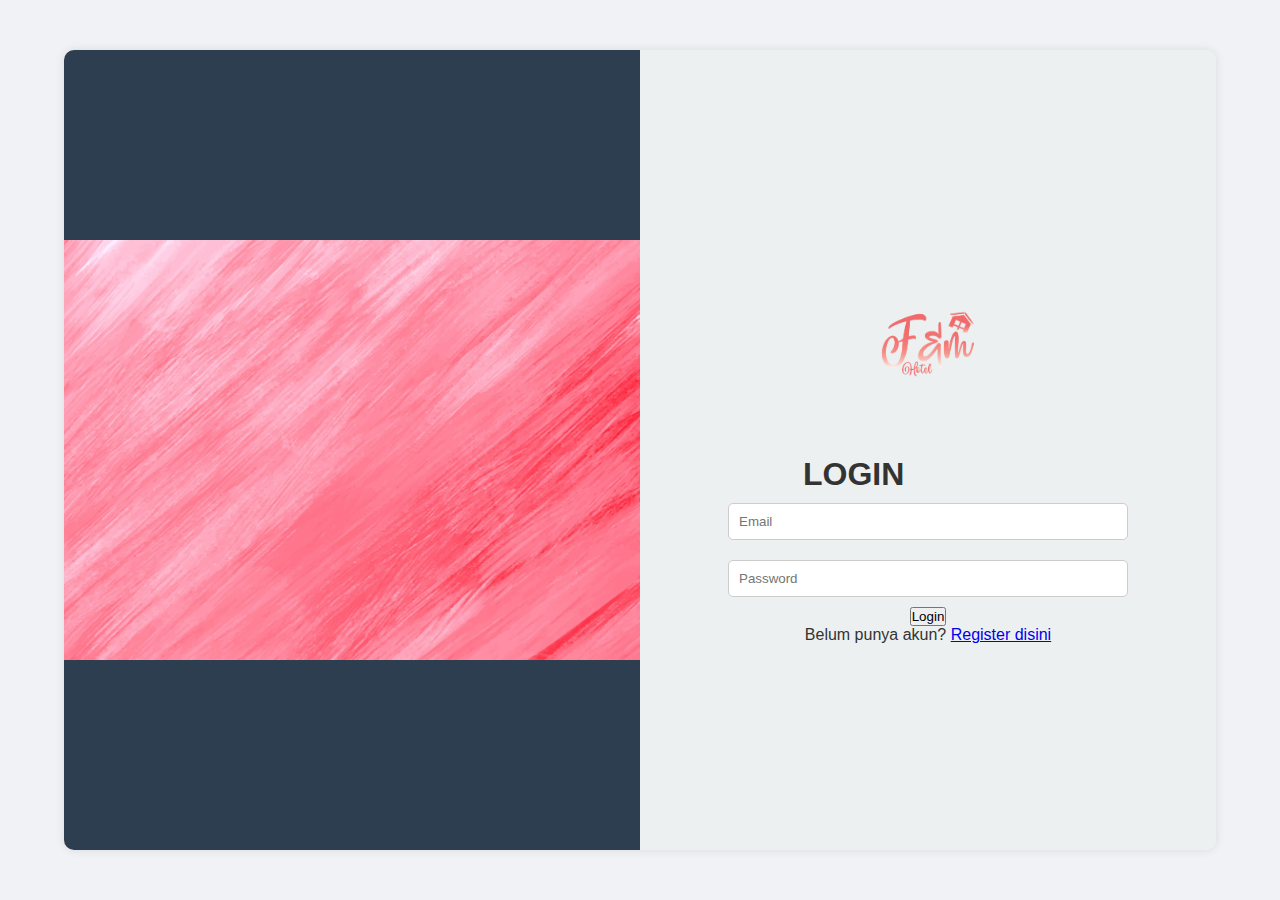
<file: index.html>
<!DOCTYPE html>
<html lang="en">
<head>
    <meta charset="UTF-8">
    <meta name="viewport" content="width=device-width, initial-scale=1.0">
    <title>Login Page</title>
    <style>
        * {
            margin: 0;
            padding: 0;
            box-sizing: border-box;
        }

        body, html {
            height: 100%;
            font-family: Arial, sans-serif;
        }

        .container {
            width: 100%;
            height: 100%;
            display: flex;
            justify-content: center;
            align-items: center;
            background-color: #f0f2f5;
        }

        .login-box {
            width: 90%;
            max-width: 1200px;
            height: 90%;
            max-height: 800px;
            display: flex;
            box-shadow: 0 0 10px rgba(0, 0, 0, 0.1);
            border-radius: 10px;
            overflow: hidden;
        }

        .left {
            background: #2c3e50;
            color: #fff;
            width: 50%;
            display: flex;
            justify-content: center;
            align-items: center;
            flex-direction: column;
        }

        .right {
            background: #ecf0f1;
            color: #333;
            width: 50%;
            display: flex;
            justify-content: center;
            align-items: center;
            flex-direction: column;
            padding: 20px;
        }

        .logo img {
            margin-bottom: 20px;
            max-width: 100%;
            height: auto;
        }

        form {
            display: flex;
            flex-direction: column;
            width: 80%;
            max-width: 400px;
            align-items: center;
        }

        form input {
            width: 100%;
            padding: 10px;
            margin: 10px 0;
            border: 1px solid #ccc;
            border-radius: 5px;
        }

        .forgot-password {
            align-self: flex-end;
            margin-right: 10%;
            margin-bottom: 20px;
            color: #3498db;
            text-decoration: none;
        }

        .login-button {
            width: 100%;
            padding: 10px;
            border: none;
            background: #2c3e50;
            color: #fff;
            border-radius: 5px;
            cursor: pointer;
        }

        .or-login {
            margin: 20px 0;
        }

        .social-login {
            display: flex;
            justify-content: space-around;
            width: 80%;
        }

        .social-login button {
            width: 45%;
            padding: 10px;
            border: none;
            border-radius: 5px;
            cursor: pointer;
        }

        .social-login .google {
            background: #dd4b39;
            color: #fff;
        }

        .social-login .facebook {
            background: #3b5998;
            color: #fff;
        }
    </style>
</head>
<body>
    <div class="container">
        <div class="login-box">
            <div class="left">
                <img src="image/bg.jpg" alt="Background" style="width: 600px; height: auto;">
            </div>
            <div class="right">
                <div class="logo">
                    <img src="image/logo1.png" alt="Logo" style="width: 250px; height: auto;">
                    <h1>LOGIN</h1>
                </div>
                <form id="loginForm" action="login.php" method="POST">
                    <input type="email" id="email" name="email" placeholder="Email" required>
                    <input type="password" id="password" name="password" placeholder="Password" required>
                    <button type="submit" name="login" class="btn-input">Login</button>
                </form>
                
                <p>Belum punya akun?
                    <a href="register.html">Register disini</a>
                </p>
                
            </div>
        </div>
    </div>
</body>
</html>
</file>
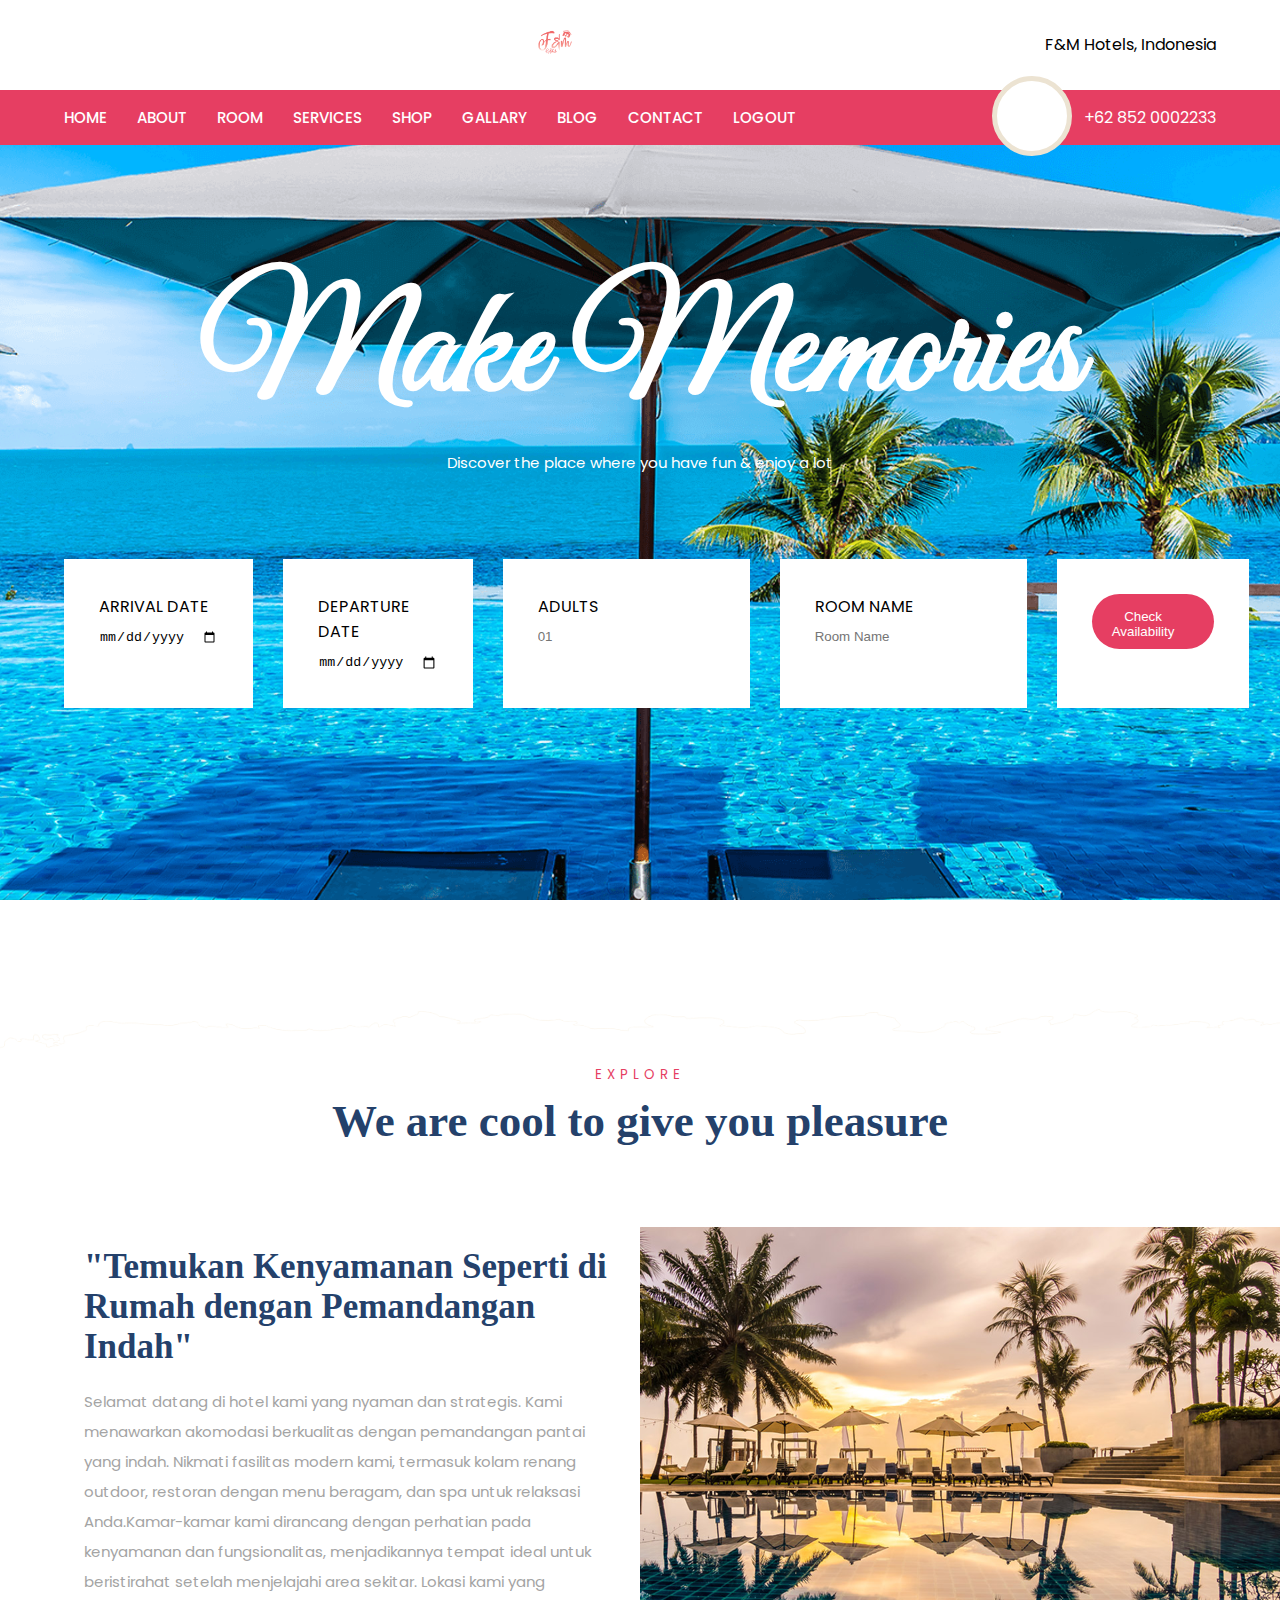
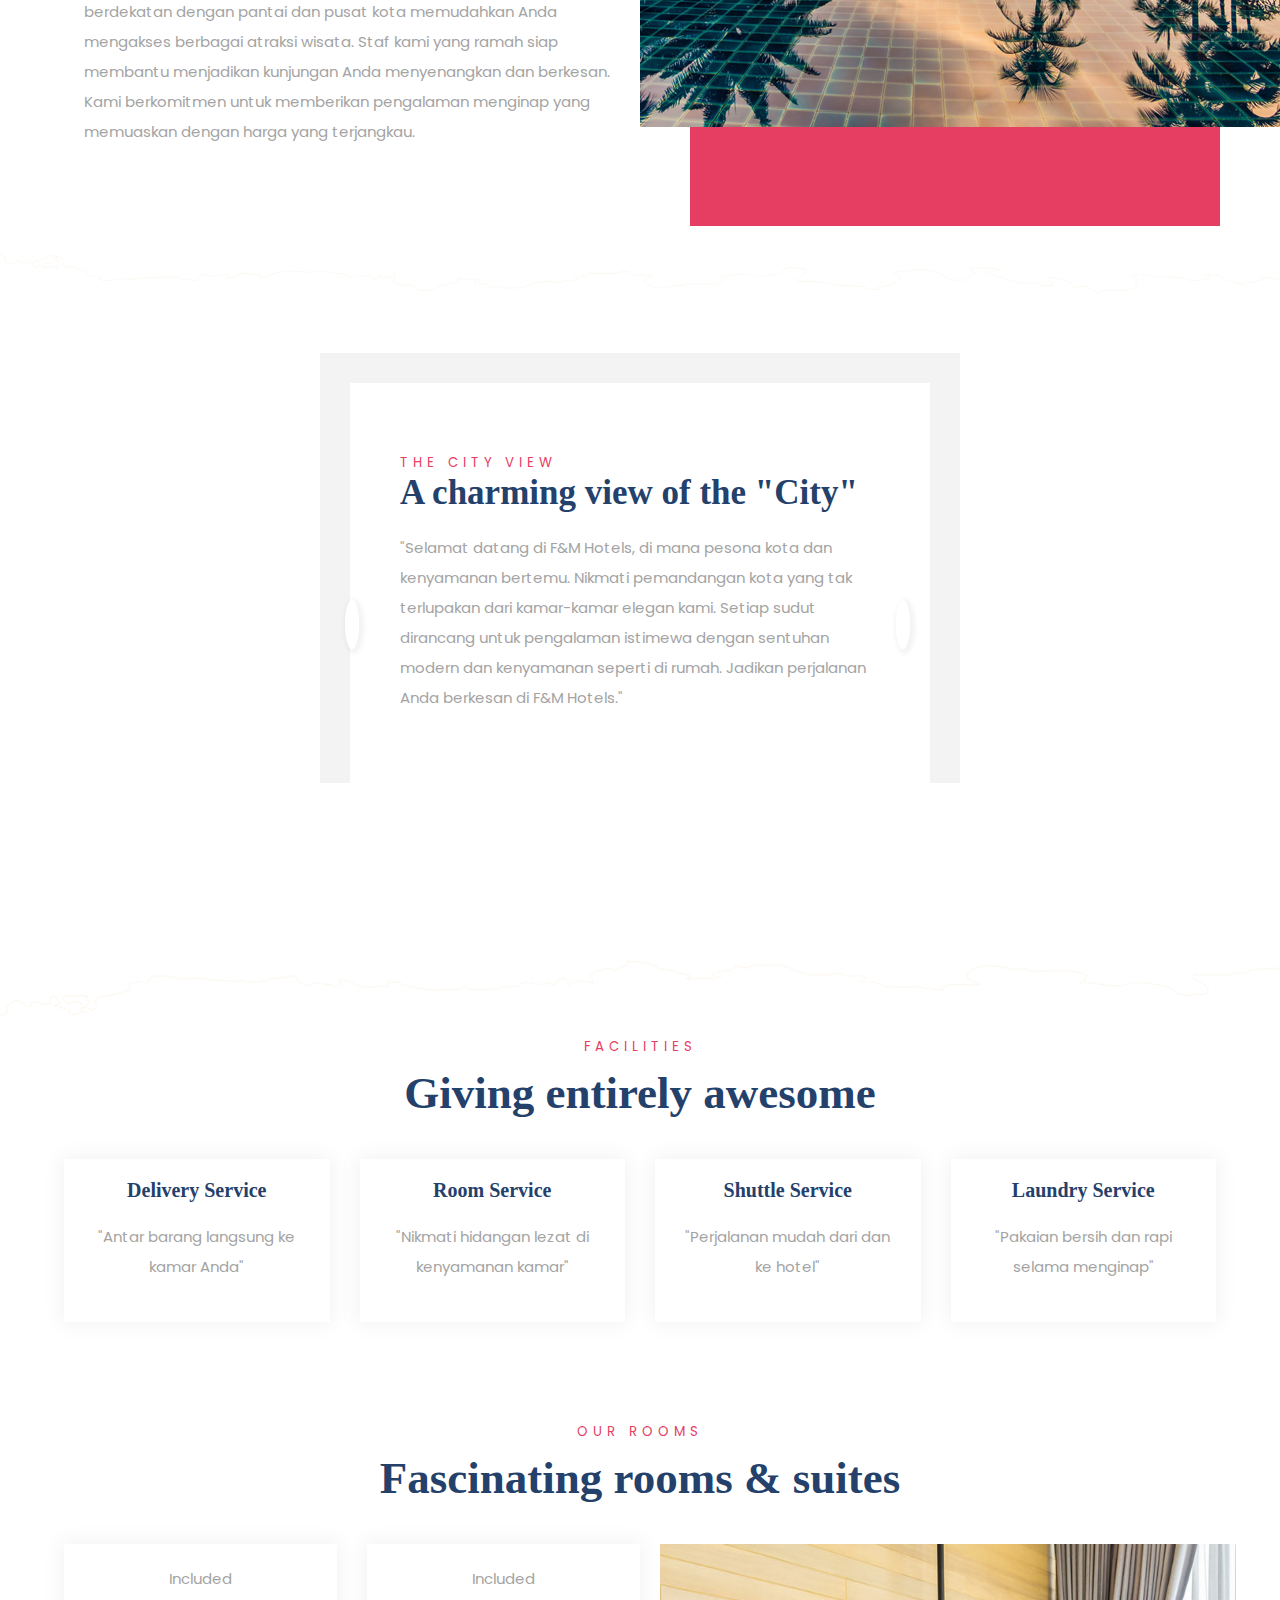
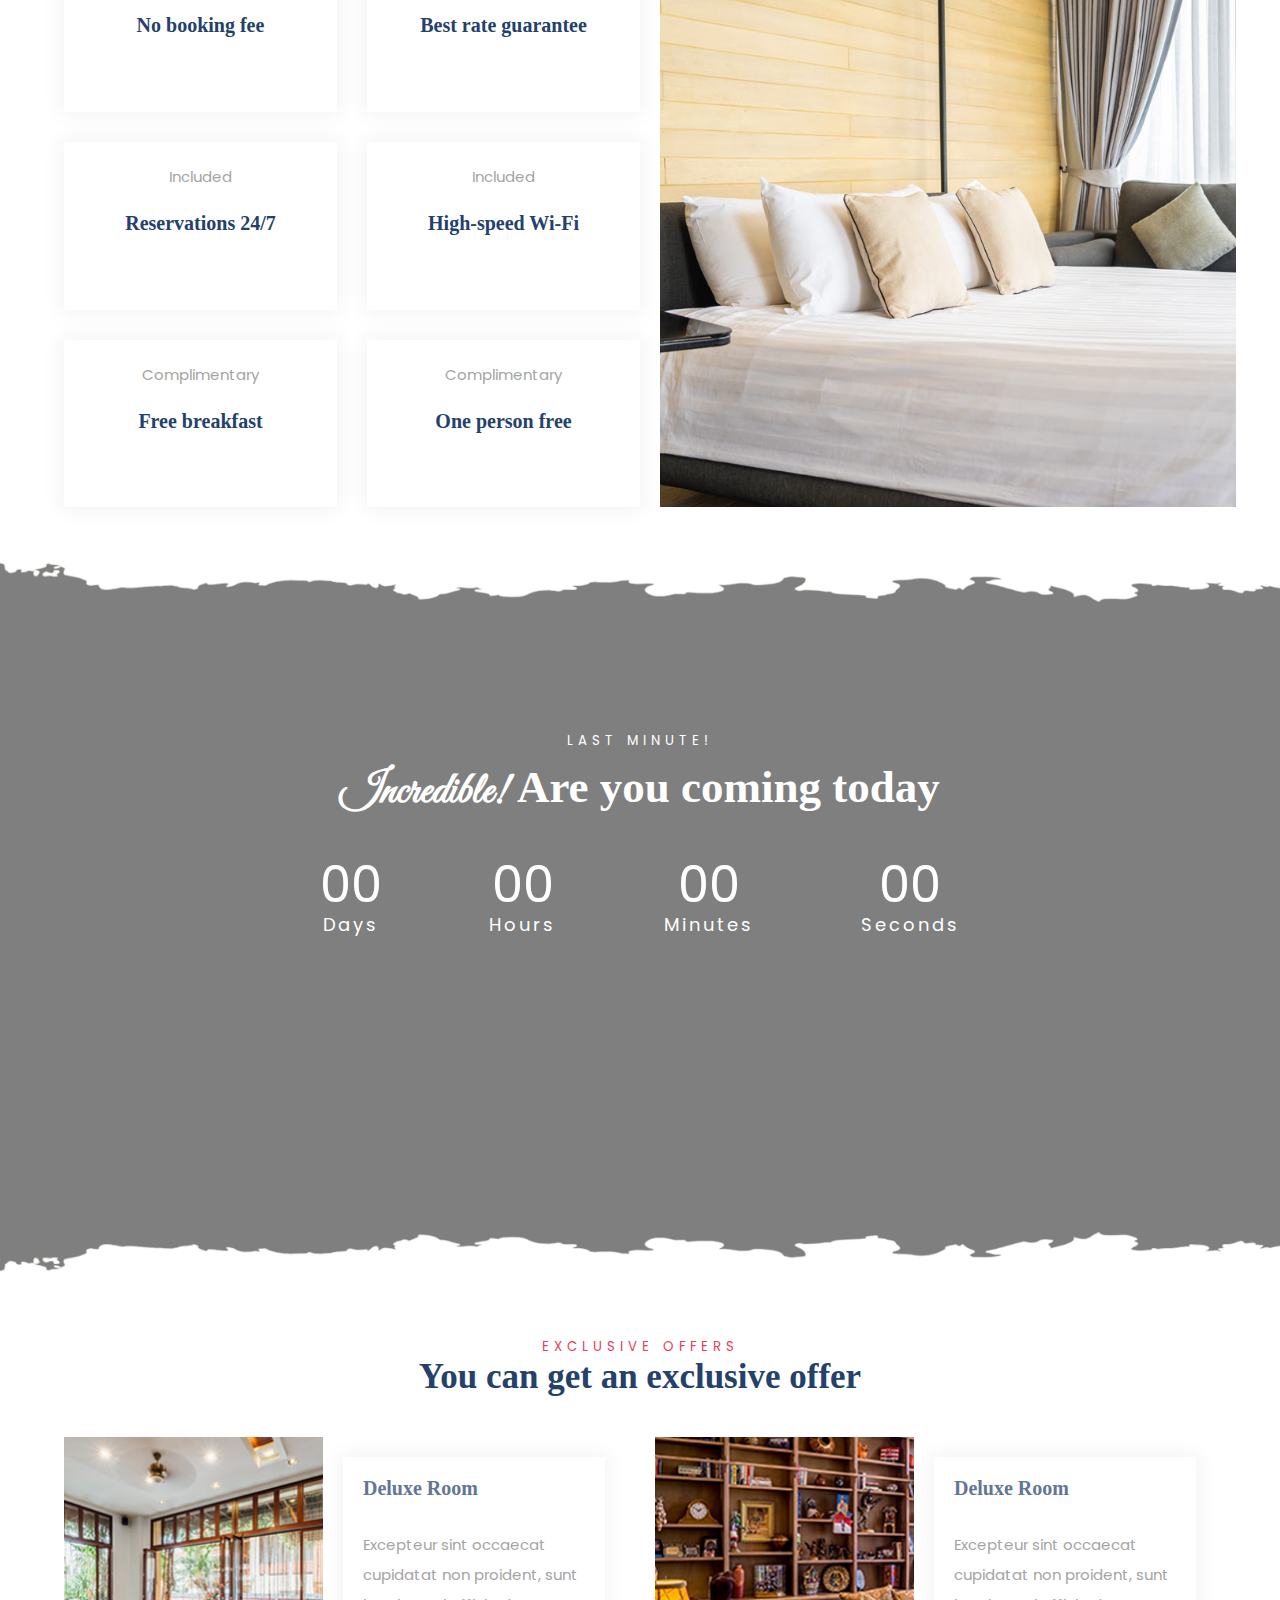
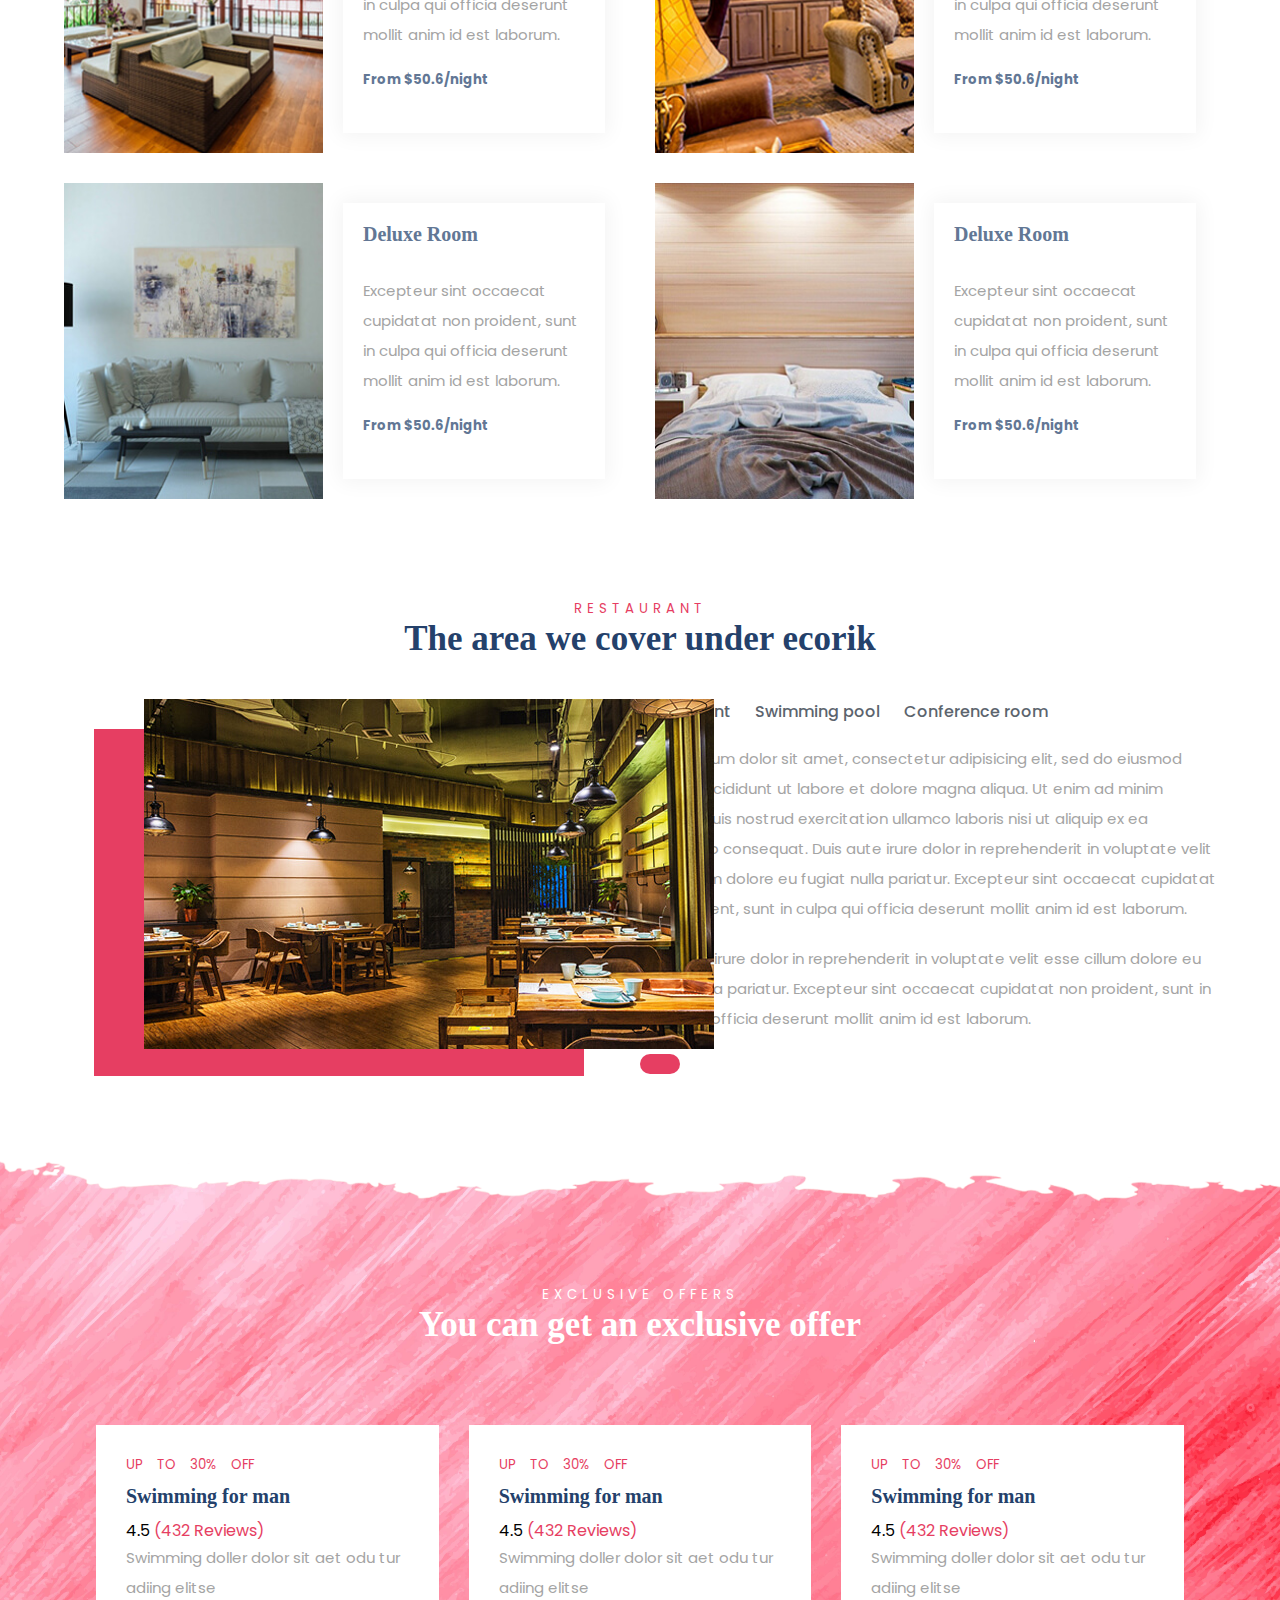
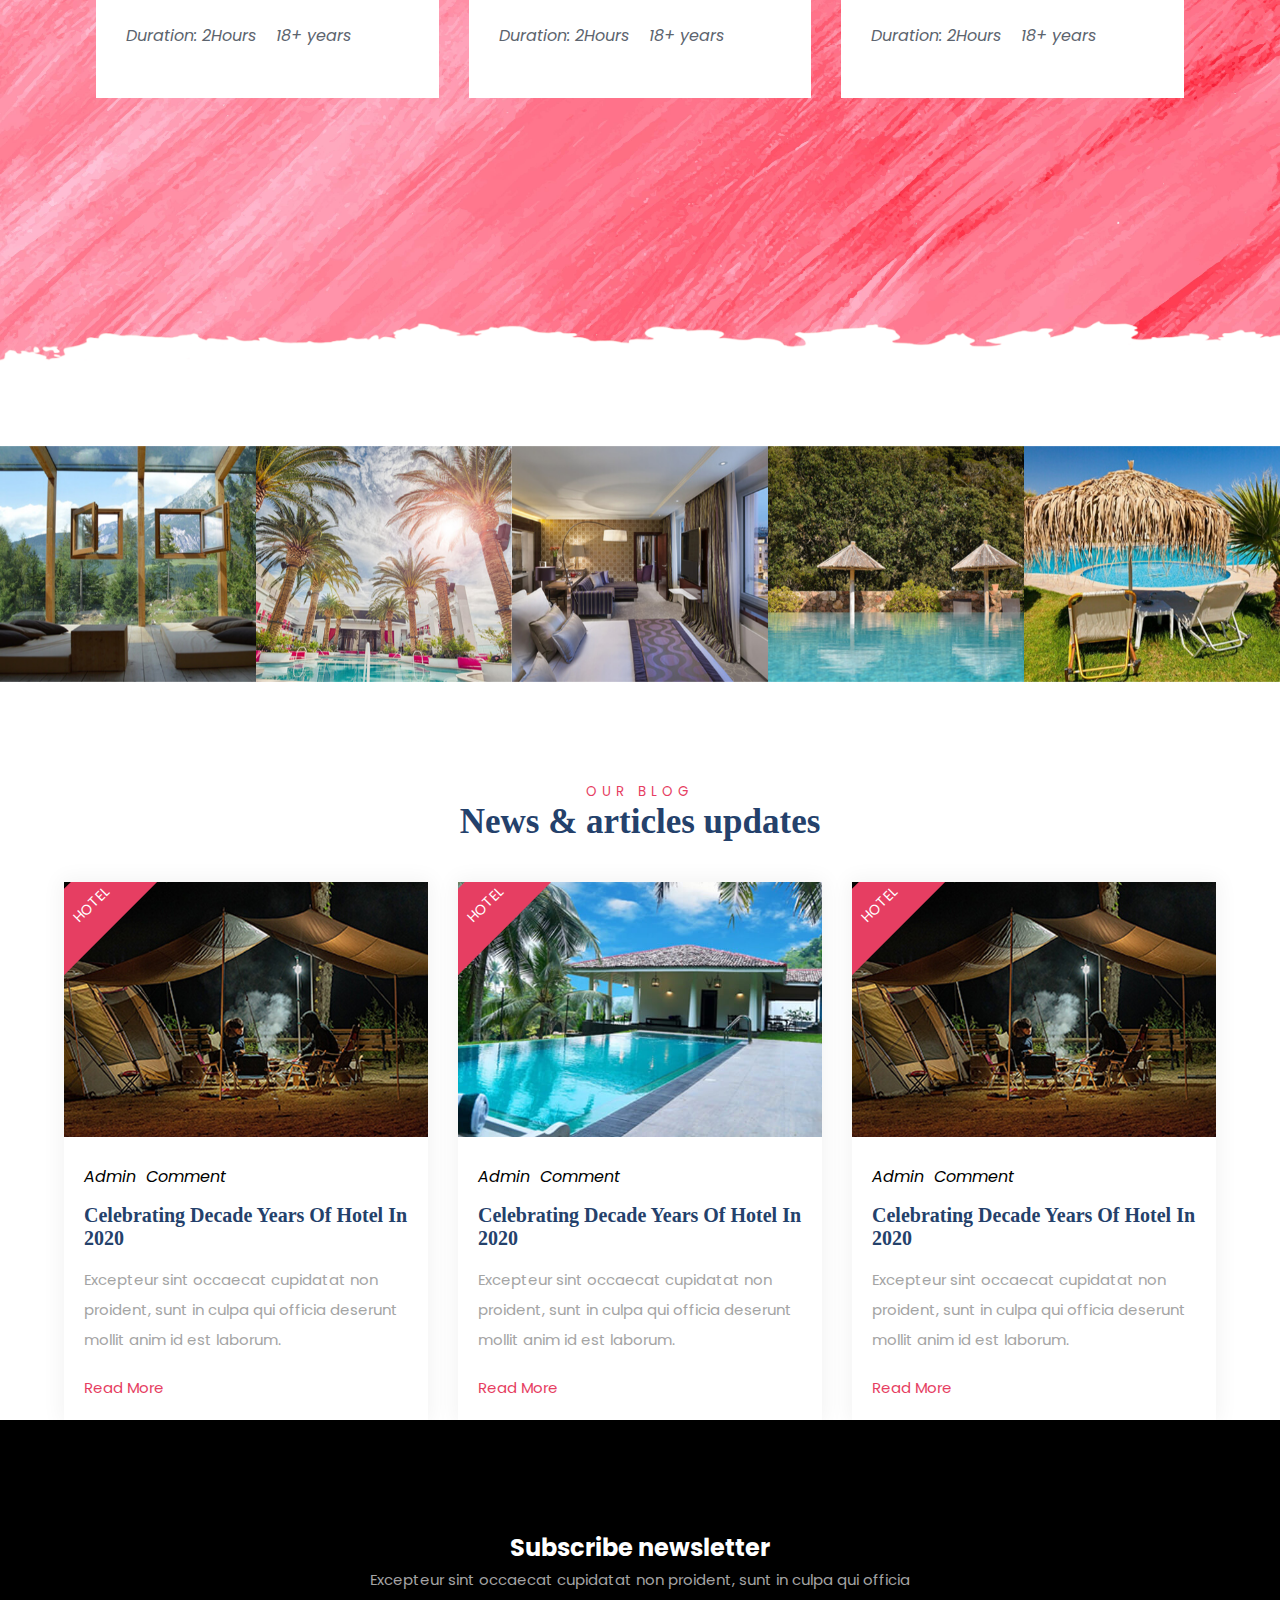
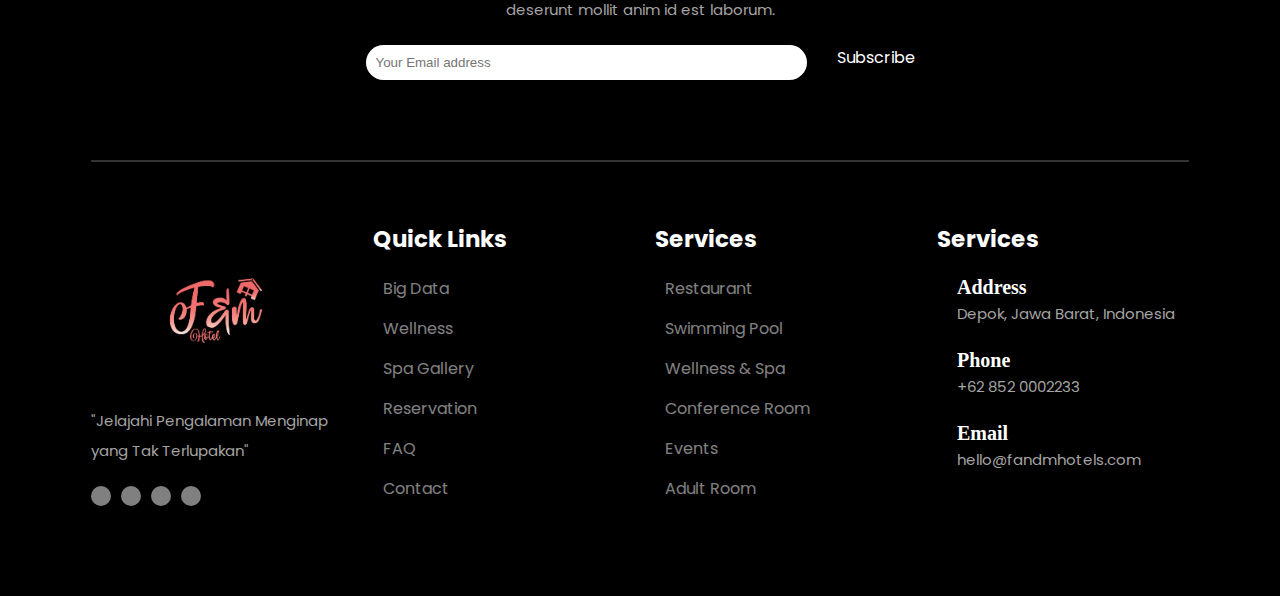
<file: dashboard.html>
<!DOCTYPE html>
<html lang="en" dir="ltr">

<head>
  <title>Hotel Booking Website</title>
  <meta name="viewport" content="width=device-width, initial-scale=1">
  <link rel="stylesheet" href="https://pro.fontawesome.com/releases/v5.10.0/css/all.css" integrity="sha384-AYmEC3Yw5cVb3ZcuHtOA93w35dYTsvhLPVnYs9eStHfGJvOvKxVfELGroGkvsg+p" crossorigin="anonymous" />
  <link rel="stylesheet" href="css/style.css">

  <script src="https://code.jquery.com/jquery-1.12.4.min.js" integrity="sha256-ZosEbRLbNQzLpnKIkEdrPv7lOy9C27hHQ+Xp8a4MxAQ=" crossorigin="anonymous"></script>

  <link rel="stylesheet" href="https://cdnjs.cloudflare.com/ajax/libs/OwlCarousel2/2.3.4/assets/owl.carousel.css" />
  <link rel="stylesheet" href="https://cdnjs.cloudflare.com/ajax/libs/OwlCarousel2/2.3.4/assets/owl.theme.default.min.css" />


</head>

<body>
  <section class="head">
    <div class="container flex1">
      <div class="scoial">
        <i class="fab fa-facebook-f"></i>
        <i class="fab fa-twitter"></i>
        <i class="fab fa-instagram"></i>
        <i class="fab fa-youtube"></i>
      </div>
      <div class="logo">
        <img src="image/logo1.png" alt="" style="width: 90px; height: auto;">
      </div>
      <div class="address">
        <i class="fas fa-map-marker-alt"></i>
        <span>F&M Hotels, Indonesia</span>
      </div>
    </div>
  </section>


  <header class="header">
    <div class="container">
      <nav class="navbar flex1">
        <div class="sticky_logo logo">
          <img src="image/logo1.png" alt="" style="width: 90px; height: auto;">
        </div>

        <ul class="nav-menu">
          <li> <a href="#home">Home</a> </li>
          <li> <a href="#about">about</a> </li>
          <li> <a href="#room">room</a> </li>
          <li> <a href="#services">services</a> </li>
          <li> <a href="#shop">shop</a> </li>
          <li> <a href="#gallary">gallary</a> </li>
          <li> <a href="#blog">blog</a> </li>
          <li> <a href="#contact">contact</a> </li>
          <li> <a href="index.html">logout</a> </li>
        </ul>
        <div class="hamburger">
          <span class="bar"></span>
          <span class="bar"></span>
          <span class="bar"></span>
        </div>

        <div class="head_contact">
          <i class="fas fa-phone-volume"></i>
          <span>+62 852 0002233</span>
        </div>
      </nav>
    </div>
  </header>
  <script>
    const hamburger = document.querySelector(".hamburger");
    const navMenu = document.querySelector(".nav-menu");

    hamburger.addEventListener("click", mobliemmenu);

    function mobliemmenu() {
      hamburger.classList.toggle("active");
      navMenu.classList.toggle("active");
    }

    window.addEventListener("scroll", function() {
      var header = document.querySelector("header");
      header.classList.toggle("sticky", window.scrollY > 0)
    })
  </script>


<section class="home" id="home">
  <div class="container">
    <h1>Make Memories</h1>
    <p>Discover the place where you have fun & enjoy a lot</p>

    <form action="booking.php" method="POST" class="content grid">
      <div class="box">
        <span>ARRIVAL DATE</span> <br>
        <input id="arrival" name="arrival" type="date" required>
      </div>
      <div class="box">
        <span>DEPARTURE DATE</span> <br>
        <input id="date" name="date" type="date" required>
      </div>
      <div class="box">
        <span>ADULTS</span> <br>
        <input id="adults" name="adults" type="number" placeholder="01" required>
      </div>
      <div class="box">
        <span>ROOM NAME</span> <br>
        <input id="room" name="room" type="text" placeholder="Room Name" required>
      </div>
      <div class="box">
        <button id="checkAvailabilityBtn" class="flex1" type="submit">
          <span>Check Availability</span>
          <i class="fas fa-arrow-circle-right"></i>
        </button>
      </div>
    </form>
  </div>
</section>


  <div id="myModal" class="modal">
    <div class="modal-content">
      <span class="close">&times;</span>
      <p>Apakah Anda yakin ingin melanjutkan dengan detail berikut?</p>
      <p id="bookingDetails"></p>
      <button id="confirmBtn">Ya, Lanjutkan</button>
    </div>
  </div>

  <script>
    // Get the modal
    var modal = document.getElementById("myModal");

    // Get the button that opens the modal
    var btn = document.getElementById("checkAvailabilityBtn");

    // Get the <span> element that closes the modal
    var span = document.getElementsByClassName("close")[0];

    // Get the elements for input values
    var arrivalDateInput = document.getElementById("arrivalDate");
    var departureDateInput = document.getElementById("departureDate");
    var adultsInput = document.getElementById("adults");
    var roomNameInput = document.getElementById("roomName");

    // When the user clicks the button, open the modal 
    btn.onclick = function () {
      var arrivalDate = arrivalDateInput.value;
      var departureDate = departureDateInput.value;
      var adults = adultsInput.value;
      var roomName = roomNameInput.value;

      var bookingDetails = "Arrival Date: " + arrivalDate + "<br>" +
        "Departure Date: " + departureDate + "<br>" +
        "Adults: " + adults + "<br>" +
        "Room Name: " + roomName;

      document.getElementById("bookingDetails").innerHTML = bookingDetails;
      modal.style.display = "block";
    }

    // When the user clicks on <span> (x), close the modal
    span.onclick = function () {
      modal.style.display = "none";
    }

    // When the user clicks anywhere outside of the modal, close it
    window.onclick = function (event) {
      if (event.target == modal) {
        modal.style.display = "none";
      }
    }

    // Handling confirmation button click
    var confirmBtn = document.getElementById("confirmBtn");
    confirmBtn.onclick = function () {
      alert("Your booking has been confirmed!"); // You can replace this with your desired action
      modal.style.display = "none";
    }
  </script>
</body>

  <section class="about" id="about">
    <div class="container">
      <div class="heading">
        <h5>EXPLORE</h5>
        <h2>We are cool to give you pleasure
        </h2>
      </div>

      <div class="content flex  top">
        <div class="left">
          <h3>"Temukan Kenyamanan Seperti di Rumah dengan Pemandangan Indah"
          </h3>
          <p>Selamat datang di hotel kami yang nyaman dan strategis. 
            Kami menawarkan akomodasi berkualitas dengan pemandangan 
            pantai yang indah. Nikmati fasilitas modern kami, termasuk 
            kolam renang outdoor, restoran dengan menu beragam, dan spa
            untuk relaksasi Anda.Kamar-kamar kami dirancang dengan perhatian 
            pada kenyamanan dan fungsionalitas, menjadikannya tempat ideal 
            untuk beristirahat setelah menjelajahi area sekitar. Lokasi kami 
            yang berdekatan dengan pantai dan pusat kota memudahkan Anda mengakses 
            berbagai atraksi wisata. Staf kami yang ramah siap membantu menjadikan 
            kunjungan Anda menyenangkan dan berkesan. Kami berkomitmen untuk 
            memberikan pengalaman menginap yang memuaskan dengan harga yang terjangkau.</p>
        </div>
        <div class="right">
          <img src="image/a.png" alt="">
        </div>
      </div>
    </div>
  </section>


  <section class="wrapper">
    <div class="container">
      <div class="owl-carousel owl-theme">
        <div class="item">
          <div class="heading">
            <h5>THE CITY VIEW</h5>
            <h3>A charming view of the "City"</h3>
          </div>
          <p>"Selamat datang di F&M Hotels, di mana pesona kota dan kenyamanan bertemu. Nikmati pemandangan kota yang tak terlupakan dari kamar-kamar elegan kami. Setiap sudut dirancang untuk pengalaman istimewa dengan sentuhan modern dan kenyamanan seperti di rumah. Jadikan perjalanan Anda berkesan di F&M Hotels."</p>
        </div>
        <div class="item">
          <div class="heading">
            <h5>THE BEACH VIEW</h5>
            <h3>A charming view of the "Beach"</h3>
          </div>
          <p>"Nikmati panorama pantai yang memukau dari kamar-kamar elegan kami. Tiap ruang didesain untuk memberikan pengalaman istimewa dengan nuansa modern dan kenyamanan seperti di rumah. Rasakan kehangatan pasir dan deburan ombak yang menenangkan dan jadikan perjalanan Anda tak terlupakan."</p>
        </div>
        <div class="item">
          <div class="heading">
            <h5>THE MOUNTAINS VIEW</h5>
            <h3>A charming view of the "Mountains" </h3>
          </div>
          <p>"Nikmati panorama pegunungan yang menakjubkan dari kamar-kamar kami yang elegan. Setiap sudut dirancang untuk memberikan pengalaman istimewa dengan sentuhan modern dan kenyamanan seperti di rumah. Jadikan perjalanan Anda tak terlupakan."</p>
        </div>
      </div>
    </div>
  </section>

  <script src="https://cdnjs.cloudflare.com/ajax/libs/OwlCarousel2/2.3.4/owl.carousel.min.js"></script>
  <script src="https://cdnjs.cloudflare.com/ajax/libs/OwlCarousel2/2.3.4/owl.carousel.js"></script>
  <script>
    $('.owl-carousel').owlCarousel({
      loop: true,
      margin: 10,
      nav: true,
      dots: false,
      navText: ["<i class='far fa-long-arrow-alt-left'></i>", "<i class='far fa-long-arrow-alt-right'></i>"],
      responsive: {
        0: {
          items: 1
        },
        768: {
          items: 1
        },
        1000: {
          items: 1
        }
      }
    })
  </script>


  <section class="wrapper2">
    <div class="container">
      <div class="heading mtop">
        <h5>FACILITIES</h5>
        <h2>Giving entirely awesome </h2>
      </div>

      <div class="content grid mtop">
        <div class="box">
          <i class="fas fa-shipping-fast"></i>
          <h3>Delivery Service</h3>
          <p>"Antar barang langsung ke kamar Anda"</p>
        </div>
        <div class="box">
          <i class="fas fa-mug-hot"></i>
          <h3>Room Service</h3>
          <p>"Nikmati hidangan lezat di kenyamanan kamar"</p>
        </div>
        <div class="box">
          <i class="fas fa-car"></i>
          <h3>Shuttle Service</h3>
          <p>"Perjalanan mudah dari dan ke hotel"
          </p>
        </div>
        <div class="box">
          <i class="far fa-water"></i>
          <h3>Laundry Service</h3>
          <p>"Pakaian bersih dan rapi selama menginap"</p>
        </div>
      </div>
    </div>
  </section>


  <section class="room wrapper2 top" id="room">
    <div class="container">
      <div class="heading">
        <h5>OUR ROOMS</h5>
        <h2>Fascinating rooms & suites </h2>
      </div>
      <div class="content flex mtop">
        <div class="left grid2">
          <div class="box">
            <i class="fas fa-desktop"></i>
            <p>Included</p>
            <h3>No booking fee</h3>
          </div>
          <div class="box">
            <i class="fas fa-dollar-sign"></i>
            <p>Included</p>
            <h3>Best rate guarantee</h3>
          </div>
          <div class="box">
            <i class="fab fa-resolving"></i>
            <p>Included</p>
            <h3>Reservations 24/7</h3>
          </div>
          <div class="box">
            <i class="fal fa-alarm-clock"></i>
            <p>Included</p>
            <h3>High-speed Wi-Fi</h3>
          </div>
          <div class="box">
            <i class="fas fa-mug-hot"></i>
            <p>Complimentary</p>
            <h3>Free breakfast</h3>
          </div>
          <div class="box">
            <i class="fas fa-user-tie"></i>
            <p>Complimentary</p>
            <h3>One person free</h3>
          </div>
        </div>
        <div class="right">
          <img src="image/r.jpg" alt="">
        </div>
      </div>
    </div>
  </section>

  <section class="timer about wrapper">
    <div class="background"> </div>
    <div class="container">
      <div class="heading">
        <h5>LAST MINUTE!</h5>
        <h2> <span>Incredible!</span> Are you coming today</h2>
      </div>

      <div id="time" class="flex1 mtop"> </div>
    </div>
  </section>
  <script src="js/jquery.countdown.js" charset="utf-8"></script>
  <script src="js/jquery.countdown.min.js" charset="utf-8"></script>
  <script type="text/javascript">
    $('#time').countdown('2024/01/01', function(event) {
      $(this).html(event.strftime(
        '<div class="clock"><span>%d</span> <p>Days</p></div> ' +
        '<div class="clock"><span>%H</span> <p>Hours</p></div> ' +
        '<div class="clock"><span>%M</span> <p>Minutes</p></div> ' +
        '<div class="clock"><span>%S</span> <p>Seconds</p></div> '
      ));
    });
  </script>


  <section class="offer mtop" id="services">
    <div class="container">
      <div class="heading">
        <h5>EXCLUSIVE OFFERS </h5>
        <h3>You can get an exclusive offer </h3>
      </div>

      <div class="content grid2 mtop">
        <div class="box flex">
          <div class="left">
            <img src="image/o1.jpg" alt="">
          </div>
          <div class="right">
            <h4>Deluxe Room</h4>
            <div class="rate flex">
              <i class="fas fa-star"></i>
              <i class="fas fa-star"></i>
              <i class="fas fa-star"></i>
              <i class="fas fa-star"></i>
              <i class="fas fa-star"></i>
            </div>
            <p> Excepteur sint occaecat cupidatat non proident, sunt in culpa qui officia deserunt mollit anim id est laborum.</p>
            <h5>From $50.6/night</h5>
            </button>
          </div>
        </div>
        <div class="box flex">
          <div class="left">
            <img src="image/o2.jpg" alt="">
          </div>
          <div class="right">
            <h4>Deluxe Room</h4>
            <div class="rate flex">
              <i class="fas fa-star"></i>
              <i class="fas fa-star"></i>
              <i class="fas fa-star"></i>
              <i class="fas fa-star"></i>
              <i class="fas fa-star"></i>
            </div>
            <p> Excepteur sint occaecat cupidatat non proident, sunt in culpa qui officia deserunt mollit anim id est laborum.</p>
            <h5>From $50.6/night</h5>
            </button>
          </div>
        </div>
        <div class="box flex">
          <div class="left">
            <img src="image/o3.jpg" alt="">
          </div>
          <div class="right">
            <h4>Deluxe Room</h4>
            <div class="rate flex">
              <i class="fas fa-star"></i>
              <i class="fas fa-star"></i>
              <i class="fas fa-star"></i>
              <i class="fas fa-star"></i>
              <i class="fas fa-star"></i>
            </div>
            <p> Excepteur sint occaecat cupidatat non proident, sunt in culpa qui officia deserunt mollit anim id est laborum.</p>
            <h5>From $50.6/night</h5>
          </div>
        </div>
        <div class="box flex">
          <div class="left">
            <img src="image/o4.jpg" alt="">
          </div>
          <div class="right">
            <h4>Deluxe Room</h4>
            <div class="rate flex">
              <i class="fas fa-star"></i>
              <i class="fas fa-star"></i>
              <i class="fas fa-star"></i>
              <i class="fas fa-star"></i>
              <i class="fas fa-star"></i>
            </div>
            <p> Excepteur sint occaecat cupidatat non proident, sunt in culpa qui officia deserunt mollit anim id est laborum.</p>
            <h5>From $50.6/night</h5>
            </button>
          </div>
        </div>
      </div>
    </div>
  </section>

  <section class="area top">
    <div class="container">
      <div class="heading">
        <h5>RESTAURANT</h5>
        <h3>The area we cover under ecorik</h3>
      </div>

      <div class="content flex mtop">
        <div class="left">
          <img src="image/aera.jpg" alt="">
        </div>
        <div class="right">
          <ul>
            <li>Restaurant </li>
            <li>Swimming pool </li>
            <li>Conference room</li>
          </ul>

          <p>Lorem ipsum dolor sit amet, consectetur adipisicing elit, sed do eiusmod tempor incididunt ut labore et dolore magna aliqua. Ut enim ad minim veniam, quis nostrud exercitation ullamco laboris nisi ut aliquip ex ea commodo consequat. Duis
            aute irure dolor in reprehenderit in voluptate velit esse cillum dolore eu fugiat nulla pariatur. Excepteur sint occaecat cupidatat non proident, sunt in culpa qui officia deserunt mollit anim id est laborum.</p>
          <p>Duis
            aute irure dolor in reprehenderit in voluptate velit esse cillum dolore eu fugiat nulla pariatur. Excepteur sint occaecat cupidatat non proident, sunt in culpa qui officia deserunt mollit anim id est laborum.</p>
          <button class="flex1">
          </button>
        </div>
      </div>
    </div>
  </section>

  <section class="offer2 about wrapper timer top" id="shop">
    <div class="container">
      <div class="heading">
        <h5>EXCLUSIVE OFFERS </h5>
        <h3>You can get an exclusive offer </h3>
      </div>

      <div class="content grid  top">
        <div class="box">
          <h5>UP TO 30% OFF</h5>
          <h3>Swimming for man</h3>
          <span>4.5 <label>(432 Reviews)</label> </span>
          <p>Swimming doller dolor sit aet odu tur adiing elitse</p>
          <div class="flex">
            <i class="fal fa-alarm-clock"> Duration: 2Hours</i>
            <i class="far fa-dot-circle"> 18+ years</i>
          </div>
          </button>
        </div>
        <div class="box">
          <h5>UP TO 30% OFF</h5>
          <h3>Swimming for man</h3>
          <span>4.5 <label>(432 Reviews)</label> </span>
          <p>Swimming doller dolor sit aet odu tur adiing elitse</p>
          <div class="flex">
            <i class="fal fa-alarm-clock"> Duration: 2Hours</i>
            <i class="far fa-dot-circle"> 18+ years</i>
          </div>
          </button>
        </div>
        <div class="box">
          <h5>UP TO 30% OFF</h5>
          <h3>Swimming for man</h3>
          <span>4.5 <label>(432 Reviews)</label> </span>
          <p>Swimming doller dolor sit aet odu tur adiing elitse</p>
          <div class="flex">
            <i class="fal fa-alarm-clock"> Duration: 2Hours</i>
            <i class="far fa-dot-circle"> 18+ years</i>
          </div>
          </button>
        </div>
      </div>
    </div>
  </section>
   </section>
  <script>
    $('.owl-carousel').owlCarousel({
      loop: true,
      margin: 10,
      nav: false,
      dots: false,
      navText: ["<i class='far fa-long-arrow-alt-left'></i>", "<i class='far fa-long-arrow-alt-right'></i>"],
      responsive: {
        0: {
          items: 1
        },
        768: {
          items: 1
        },
        1000: {
          items: 1
        }
      }
    })
  </script>


  <section class="gallary top" id="gallary">
    <div class="owl-carousel owl-theme">
      <div class="item">
        <img src="image/g1.jpg" alt="">
        <div class="overlay">
          <i class="fab fa-instagram"></i>
        </div>
      </div>
      <div class="item">
        <img src="image/g2.jpg" alt="">
        <div class="overlay">
          <i class="fab fa-instagram"></i>
        </div>
      </div>
      <div class="item">
        <img src="image/g3.jpg" alt="">
        <div class="overlay">
          <i class="fab fa-instagram"></i>
        </div>
      </div>
      <div class="item">
        <img src="image/g4.jpg" alt="">
        <div class="overlay">
          <i class="fab fa-instagram"></i>
        </div>
      </div>
      <div class="item">
        <img src="image/g5.jpg" alt="">
        <div class="overlay">
          <i class="fab fa-instagram"></i>
        </div>
      </div>
      <div class="item">
        <img src="image/g1.jpg" alt="">
        <div class="overlay">
          <i class="fab fa-instagram"></i>
        </div>
      </div>
      <div class="item">
        <img src="image/g2.jpg" alt="">
        <div class="overlay">
          <i class="fab fa-instagram"></i>
        </div>
      </div>
      <div class="item">
        <img src="image/g3.jpg" alt="">
        <div class="overlay">
          <i class="fab fa-instagram"></i>
        </div>
      </div>
    </div>

  </section>

  <script>
    $('.owl-carousel').owlCarousel({
      loop: true,
      margin: 0,
      nav: false,
      dots: false,
      autoplay: true,
      slideTransition: 'linear',
      autoplayTimeout: 4000,
      autoplaySpeed: 4000,
      autoplayHoverPause: true,
      responsive: {
        0: {
          items: 1
        },
        768: {
          items: 3
        },
        1000: {
          items: 5
        }
      }
    })
  </script>


  <section class="blog top" id="blog">
    <div class="container">
      <div class="heading">
        <h5>OUR BLOG</h5>
        <h3>News & articles updates</h3>
      </div>

      <div class="content grid mtop">
        <div class="box">
          <div class="img">
            <img src="image/b1.jpg" alt="">
            <span>HOTEL</span>
          </div>
          <div class="text">
            <div class="flex">
              <i class="far fa-user"> <label>Admin</label> </i>
              <i class="far fa-comments"> <label>Comment</label> </i>
            </div>
            <h3>Celebrating Decade Years Of Hotel In 2020</h3>
            <p> Excepteur sint occaecat cupidatat non proident, sunt in culpa qui officia deserunt mollit anim id est laborum.</p>
            <a href="#">Read More <i class='far fa-long-arrow-alt-right'></i> </a>
          </div>
        </div>
        <div class="box">
          <div class="img">
            <img src="image/b2.jpg" alt="">
            <span>HOTEL</span>
          </div>
          <div class="text">
            <div class="flex">
              <i class="far fa-user"> <label>Admin</label> </i>
              <i class="far fa-comments"> <label>Comment</label> </i>
            </div>
            <h3>Celebrating Decade Years Of Hotel In 2020</h3>
            <p> Excepteur sint occaecat cupidatat non proident, sunt in culpa qui officia deserunt mollit anim id est laborum.</p>
            <a href="#">Read More <i class='far fa-long-arrow-alt-right'></i> </a>
          </div>
        </div>
        <div class="box">
          <div class="img">
            <img src="image/b3.jpg" alt="">
            <span>HOTEL</span>
          </div>
          <div class="text">
            <div class="flex">
              <i class="far fa-user"> <label>Admin</label> </i>
              <i class="far fa-comments"> <label>Comment</label> </i>
            </div>
            <h3>Celebrating Decade Years Of Hotel In 2020</h3>
            <p> Excepteur sint occaecat cupidatat non proident, sunt in culpa qui officia deserunt mollit anim id est laborum.</p>
            <a href="#">Read More <i class='far fa-long-arrow-alt-right'></i> </a>
          </div>
        </div>
      </div>
    </div>
  </section>

  <footer>
    <div class="container top">
      <div class="subscribe" id="contact">
        <h2>Subscribe newsletter</h2>
        <p> Excepteur sint occaecat cupidatat non proident, sunt in culpa qui officia deserunt mollit anim id est laborum.</p>
        <div class="input flex">
          <input type="email" placeholder="Your Email address">
            <span>Subscribe</span>
          </button>
        </div>
      </div>

      <div class="content grid  top">
        <div class="box">
          <div class="logo">
            <img src="image/logo1.png" alt="" style="width: 250px; height: auto;">
          </div>
          <p> "Jelajahi Pengalaman Menginap yang Tak Terlupakan" </p>
          <div class="social flex">
            <i class="fab fa-facebook-f"></i>
            <i class="fab fa-twitter"></i>
            <i class="fab fa-instagram"></i>
            <i class="fab fa-youtube"></i>
          </div>
        </div>

        <div class="box">
          <h2>Quick Links</h2>
          <ul>
            <li><i class="fas fa-angle-double-right"></i>Big Data</li>
            <li><i class="fas fa-angle-double-right"></i>Wellness</li>
            <li><i class="fas fa-angle-double-right"></i>Spa Gallery</li>
            <li><i class="fas fa-angle-double-right"></i>Reservation</li>
            <li><i class="fas fa-angle-double-right"></i>FAQ</li>
            <li><i class="fas fa-angle-double-right"></i>Contact</li>
          </ul>
        </div>

        <div class="box">
          <h2>Services</h2>
          <ul>
            <li><i class="fas fa-angle-double-right"></i>Restaurant</li>
            <li><i class="fas fa-angle-double-right"></i>Swimming Pool</li>
            <li><i class="fas fa-angle-double-right"></i>Wellness & Spa</li>
            <li><i class="fas fa-angle-double-right"></i>Conference Room</li>
            <li><i class="fas fa-angle-double-right"></i>Events</li>
            <li><i class="fas fa-angle-double-right"></i>Adult Room</li>
          </ul>
        </div>

        <div class="box">
          <h2>Services</h2>
          <div class="icon flex">
            <div class="i">
              <i class="fas fa-map-marker-alt"></i>
            </div>
            <div class="text">
              <h3>Address</h3>
              <p>Depok, Jawa Barat, Indonesia</p>
            </div>
          </div>
          <div class="icon flex">
            <div class="i">
              <i class="fas fa-phone"></i>
            </div>
            <div class="text">
              <h3>Phone</h3>
              <p>+62 852 0002233</p>
            </div>
          </div>
          <div class="icon flex">
            <div class="i">
              <i class="far fa-envelope"></i>
            </div>
            <div class="text">
              <h3>Email</h3>
              <p>hello@fandmhotels.com</p>
            </div>
          </div>
        </div>
      </div>
    </div>
  </footer>
</body>


</html>
</file>
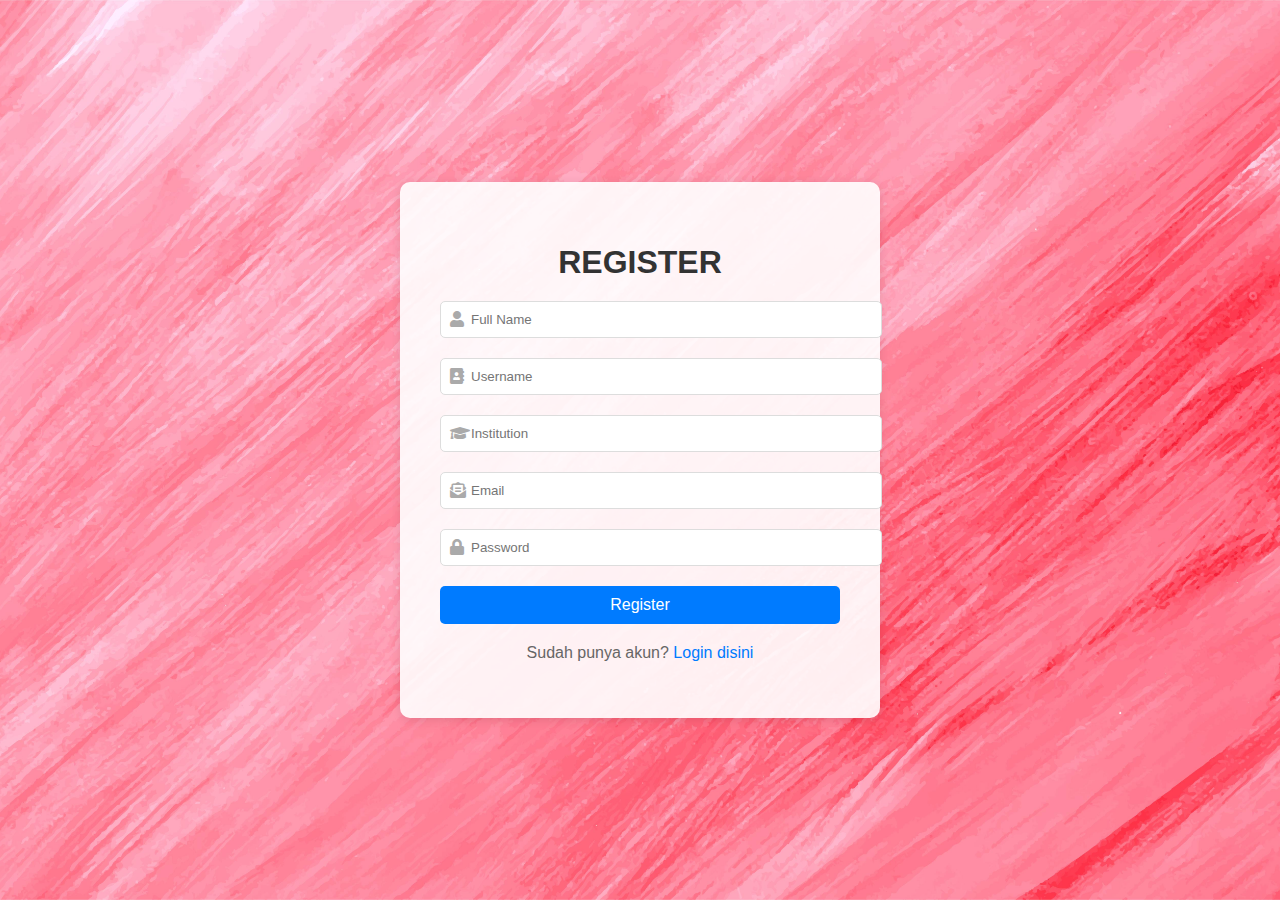
<file: register.html>
<!DOCTYPE html>
<html lang="en">
<head>
    <meta charset="UTF-8">
    <meta http-equiv="X-UA-Compatible" content="IE=edge">
    <meta name="viewport" content="width=device-width, initial-scale=1.0">
    <link rel="stylesheet" href="https://use.fontawesome.com/releases/v5.6.3/css/all.css">
    <title>Register Page</title>
    <style>
        body, html {
            margin: 0;
            padding: 0;
            width: 100%;
            height: 100%;
            font-family: Arial, sans-serif;
            background: url('image/bg.jpg') no-repeat center center fixed;
            background-size: cover;
            display: flex;
            justify-content: center;
            align-items: center;
        }

        .input {
            background: rgba(255, 255, 255, 0.9);
            padding: 40px;
            border-radius: 10px;
            box-shadow: 0 2px 10px rgba(0, 0, 0, 0.1);
            width: 100%;
            max-width: 400px;
        }

        .input h1 {
            text-align: center;
            margin-bottom: 20px;
            color: #333;
        }

        .box-input {
            position: relative;
            margin-bottom: 20px;
        }

        .box-input i {
            position: absolute;
            top: 50%;
            left: 10px;
            transform: translateY(-50%);
            color: #aaa;
        }

        .box-input input {
            width: 100%;
            padding: 10px 10px 10px 30px;
            border: 1px solid #ddd;
            border-radius: 5px;
            outline: none;
            transition: border-color 0.3s;
        }

        .box-input input:focus {
            border-color: #007bff;
        }

        .btn-input {
            width: 100%;
            padding: 10px;
            background: #007bff;
            border: none;
            border-radius: 5px;
            color: #fff;
            cursor: pointer;
            font-size: 16px;
            transition: background 0.3s;
        }

        .btn-input:hover {
            background: #0056b3;
        }

        .bottom {
            text-align: center;
            margin-top: 20px;
        }

        .bottom p {
            color: #666;
        }

        .bottom a {
            color: #007bff;
            text-decoration: none;
        }

        .bottom a:hover {
            text-decoration: underline;
        }

        @media screen and (max-width: 600px) {
            .input {
                padding: 20px;
                width: 90%;
            }
        }
    </style>
</head>
<body>
    <div class="input">
        <h1>REGISTER</h1>
        <form action="register.php" method="POST">
            <div class="box-input">
                <i class="fas fa-user"></i>
                <input type="text" name="fullname" placeholder="Full Name" required>
            </div>
            <div class="box-input">
                <i class="fas fa-address-book"></i>
                <input type="text" name="username" placeholder="Username" required>
            </div>
            <div class="box-input">
                <i class="fas fa-graduation-cap"></i>
                <input type="text" name="institution" placeholder="Institution" required>
            </div>
            <div class="box-input">
                <i class="fas fa-envelope-open-text"></i>
                <input type="email" name="email" placeholder="Email" required>
            </div>
            <div class="box-input">
                <i class="fas fa-lock"></i>
                <input type="password" name="password" placeholder="Password" required>
            </div>
            <button type="submit" name="register" class="btn-input">Register</button>
            <div class="bottom">
                <p>Sudah punya akun? <a href="index.html">Login disini</a></p>
            </div>
        </form>
    </div>
</body>
</html>
</file>
<file: css/style.css>
@import url('https://fonts.googleapis.com/css2?family=Poppins:wght@200;300;400;500;600;700;800;900&display=swap');
@import url('https://fonts.googleapis.com/css2?family=Great+Vibes&display=swap');

* {
  padding: 0;
  margin: 0;
  box-sizing: border-box;
}

html,
body {
  font-family: 'Poppins', sans-serif;
  scroll-behavior: smooth;
}

.container {
  max-width: 90%;
  margin: auto;
}

li {
  list-style: none;
}

a {
  text-decoration: none;
  transition: 0.5s;
}

.flex {
  display: flex;
}

.flex1 {
  display: flex;
  justify-content: space-between;
}

/*-------------head--------- */
.head {
  height: 10vh;
  line-height: 10vh;
}

.head i {
  width: 30px;
  height: 30px;
  border-radius: 50%;
  line-height: 30px;
  background: #FAF3E7;
  text-align: center;
  color: #e63e62;
}

.head img {
  margin-top: 10px;
}

/*-------------head--------- */
/*-------------header--------- */
header {
  background: #e63e62 ;
  padding: 15px 0 15px 0;
  color: white;
}

.navbar {
  display: flex;
  align-items: center;
}

.hamburger {
  display: none;
}

.bar {
  display: block;
  width: 25px;
  height: 3px;
  margin: 5px auto;
  transition: all 0.5s ease-in-out;
  background: white;
}

.nav-menu {
  display: flex;
  justify-content: space-between;
  align-items: center;
}

header ul {
  padding: 0 20px 0 0;
}

header li {
  margin-right: 30px;
}

header ul li a {
  font-size: 15px;
  color: white;
  text-transform: uppercase;
  font-weight: 500;
  transition: 0.5s;
}

header ul li a:hover {
  color: #000;
}

header .head_contact {
  position: relative;
}

header .head_contact i {
  position: absolute;
  top: -29px;
  left: -70%;
  width: 80px;
  height: 80px;
  line-height: 80px;
  text-align: center;
  background: white;
  color: #e63e62 ;
  border-radius: 50%;
  transform: rotate(-45deg);
  border: 5px solid #ECE3D2;
  font-size: 30px;
}

header .sticky_logo {
  display: none;
}

header.sticky .sticky_logo {
  display: block;
  width: 50px;
  height: 50px;
  margin-top: -10px;
}

header.sticky {
  z-index: 9999;
  position: fixed;
  width: 100%;
  background: #313538;
  transition: 0.5s;
  height: 12vh;
  transition: 0.5s;
  top: 0;
  padding: 30px 0 0 0;
}

header.sticky ul li a {
  color: white;
}

@media only screen and (max-width:768px) {

  /*------------head------------*/
  .header .head_contact,
  .logo {
    display: none;
  }

  /*------------head------------*/
  header.sticky {
    height: 8vh;
  }

  header.sticky .nav-menu {
    background: #313538;
  }

  .navbar {
    height: 5vh;
    justify-content: space-between;
  }

  .nav-menu {
    position: fixed;
    left: -100%;
    top: 11rem;
    flex-direction: column;
    background: #e63e62 ;
    width: 100%;
    border-radius: 10px;
    text-align: center;
    transition: 0.3s;
    z-index: 99;
  }

  header.sticky .nav-menu {
    top: 5rem;
  }

  header ul li a {
    color: white;
  }

  .nav-menu.active {
    left: 0;
  }

  header li {
    margin: 2.5rem 0;
  }

  .hamburger {
    display: block;
    cursor: pointer;
  }

  .hamburger.active .bar:nth-child(2) {
    opacity: 0;
  }

  .hamburger.active .bar:nth-child(1) {
    transform: translateY(8px) rotate(45deg);
  }

  .hamburger.active .bar:nth-child(3) {
    transform: translateY(-8px) rotate(-45deg);
  }
}

/*------------home------------*/
.grid {
  display: grid;
  grid-template-columns: repeat(5, 1fr);
  grid-gap: 30px;
}

.home {
  background-image: url("../image/home.png");
  height: 100vh;
  background-attachment: fixed;
  background-position: center;
  background-repeat: no-repeat;
  background-size: cover;
  text-align: center;
}

.home h1 {
  font-family: 'Great Vibes', cursive;
  font-size: 150px;
  color: white;
  padding-top: 10%;
}

.home p {
  color: white;
}

.home .content {
  text-align: left;
  color: black;
  margin-top: 7%;
}

.home .box {
  background: white;
  padding: 35px;
}

.home input {
  margin-top: 10px;
}

input {
  border: none;
  outline: none;
}

button {
  background: #e63e62 ;
  color: white;
  padding: 10px 20px;
  outline: none;
  border: none;
  border-radius: 30px;
}

button i {
  margin-left: 20px;
  font-size: 25px;
}

button span {
  margin-top: 5px;
}

/*------------home------------*/
/*------------about------------*/
.top {
  margin-top: 80px;
}

.mtop {
  margin-top: 40px;
}

.heading {
  text-align: center;
}

.heading h5 {
  font-weight: 400;
  letter-spacing: 5px;
  color: #e63e62 ;
  padding-top: 20px;
}

.heading h2 {
  color: #24416B;
  font-size: 45px;
  font-family: serif;
  font-weight: bold;
  margin: 10px 0 20px 0;
}

.left, .right {
  width: 50%;
}

h3 {
  font-size: 35px;
  font-family: serif;
  color: #24416B;
  margin-bottom: 20px;
}

.about .left {
  padding: 20px;
}

p {
  line-height: 30px;
  color: #a4a4a4;
  margin-bottom: 20px;
  font-size: 15px;
}

.about {
  position: relative;
  padding-bottom: 70px;
}

.about .right {
  position: relative;
}

.about .right::after {
  content: '';
  position: absolute;
  top: 0;
  left: 0;
  background: #e63e62 ;
  width: 92%;
  height: 61vh;
  z-index: -1;
  margin: 50px;
}

.about::after {
  content: '';
  position: absolute;
  top: -5%;
  left: 0;
  background-image: url("../image/line1.png");
  background-size: cover;
  background-repeat: no-repeat;
  height: 50px;
  width: 100%;
}

.about::before {
  content: '';
  position: absolute;
  bottom: -5%;
  left: 0;
  background-image: url("../image/line2.png");
  background-size: cover;
  background-repeat: no-repeat;
  height: 50px;
  width: 100%;
}

/*------------about------------*/
/*------------wrapper------------*/
.wrapper {
  background-image: url("../image/w.jpg");
  height: 80vh;
  background-attachment: fixed;
  background-position: center;
  background-repeat: no-repeat;
  background-size: cover;
}

.wrapper .container {
  max-width: 50%;
  margin: auto;
}

.wrapper .item {
  background: white;
  padding: 50px;
  margin-top: 15%;
  border: 30px solid #F3F3F3;
  border-bottom: none;
}

.wrapper .heading {
  text-align: left;
}

.owl-nav .owl-next,
.owl-nav .owl-prev {
  height: 47px;
  position: absolute;
  top: 60%;
  width: 26px;
  cursor: pointer;
  background: none !important;
}

.owl-nav .owl-prev {
  left: 0;
}

.owl-nav .owl-next {
  right: 53px;
}

.owl-nav .owl-next i,
.owl-nav .owl-prev i {
  background: white;
  padding: 7px;
  border-radius: 50%;
  color: #e63e62 ;
  box-shadow: 2px 2px 5px 3px rgba(0, 0, 0, 0.05);
  transition: 0.5s;
}

.owl-nav .owl-next i:hover,
.owl-nav .owl-prev i:hover {
  background: #e63e62 ;
  color: white;
}

/*------------wrapper------------*/
/*------------wrapper2------------*/
.wrapper2 {
  position: relative;
  text-align: center;
}

.wrapper2 .grid {
  grid-template-columns: repeat(4, 1fr);
}

.wrapper2 .box {
  box-shadow: 0 0 20px 3px rgb(0 0 0 / 5%);
  padding: 20px;
  transition: 0.5s;
}

.wrapper2 i {
  margin: 10px 0 15px 0;
  color: #e63e62 ;
  font-size: 30px;
}

.wrapper2 h3 {
  font-size: 20px;
}

.wrapper2 span {
  padding: 10px;
  background: #F5E8D1;
  color: #e63e62 ;
  border-radius: 50%;
}

.wrapper2 .box:hover {
  background: #e63e62 ;
  cursor: pointer;
}

.wrapper2 .box:hover span {
  background: #fff;
}

.wrapper2 .box:hover p,
.wrapper2 .box:hover h3,
.wrapper2 .box:hover i {
  color: white;
}

.wrapper2::after {
  content: '';
  position: absolute;
  top: -22%;
  left: 0;
  background-image: url("../image/line1.png");
  background-size: cover;
  background-repeat: no-repeat;
  height: 75px;
  width: 100%;
  z-index: 2;
}

/*------------wrapper2------------*/
/*------------room------------*/
.room {
  margin-bottom: 50px;
  position: relative;
}

.room.wrapper2::after {
  display: none;
  top: 105%;
  background-image: url("../image/line2.png");
}

.grid2 {
  display: grid;
  grid-template-columns: repeat(2, 1fr);
  grid-gap: 30px;
}

.room img {
  width: 100%;
  height: 100%;
  margin-left: 20px;
}

.room h3 {
  margin: 0;
  padding: 0;
}

/*------------room------------*/
/*------------timer------------*/
.timer {
  position: relative;
  text-align: center;
  padding-top: 12%;
}

.background::after {
  position: absolute;
  content: '';
  top: 0;
  left: 0;
  content: '';
  background: rgba(0, 0, 0, 0.5);
  height: 100%;
  width: 100%;
}

.timer.wrapper {
  background-image: url("../image/w2.jpg");
}

.timer.about::after {
  z-index: 1;
  top: 0%;
  background-image: url("../image/line2.png");
}

.timer.about::before {
  z-index: 1;
  bottom: 0%;
  background-image: url("../image/line1.png");
}

.timer h2,
.timer h5 {
  color: white;
  text-align: center;
}

.timer .container {
  position: relative;
}

.timer h2 span {
  font-family: 'Great Vibes', cursive;
}

.clock span {
  color: white;
  font-size: 50px;
  line-height: 50px;
}

.clock p {
  color: white;
  font-size: 18px;
  letter-spacing: 3px;
}

/*------------timer------------*/
/*------------offer------------*/
.offer img {
  width: 100%;
  height: 100%;
}

.offer .right {
  padding: 20px;
  margin: 20px;
  box-shadow: 0 0 20px 3px rgb(0 0 0 / 5%);
}

.offer .content h4 {
  font-size: 20px;
  color: #627795;
  font-family: serif;
}

.offer .rate i {
  font-size: 13px;
  color: #e63e62 ;
  margin: 10px 10px 20px 0;
}

.offer .content h5 {
  color: #627795;
  margin-bottom: 10px;
}

.offer .box {
  transition: 0.5s;
}

.offer .box:hover {
  transform: translateY(-10px);
}

/*------------offer------------*/
/*------------area------------*/
.area img {
  margin: 0px 0 20px 80px;
}

.area ul li {
  display: inline-block;
  font-weight: 500;
  color: #5c646e;
  margin-right: 20px;
  margin-bottom: 20px;
}

.area .left {
  position: relative;
}

.area .left::after {
  position: absolute;
  top: 0;
  left: 0;
  content: '';
  width: 85%;
  height: 92%;
  margin: 30px;
  background: #e63e62 ;
  z-index: -1;
}

/*------------area------------*/
/*------------offer2------------*/
.offer2 .heading {
  padding-top: 10%;
  text-align: center;
}

.offer2 .heading h3 {
  color: white;
}

.offer2.wrapper {
  background-image: url("../image/bg.jpg");
  height: 90vh;
  background-attachment: scroll;
}

.offer2.timer {
  padding-top: 0%;
}

.offer2.wrapper .container {
  max-width: 85%;
  margin: auto;
}

.offer2 .box {
  background: white;
  padding: 30px;
  text-align: left;
  transition: 0.5s;
}

.offer2 .box:hover {
  transform: translateY(-10px);
  cursor: pointer;
}

.offer2 .box h5 {
  color: #e63e62 ;
  text-align: left;
  font-weight: 400;
  list-style: 5px;
  word-spacing: 10px;
}

.offer2 .box h3 {
  font-size: 20px;
  margin: 10px 0 10px 0;
}

.offer2 label {
  color: #e63e62 ;
}

.offer2 .grid {
  grid-template-columns: repeat(3, 1fr);
}

.offer2 .flex i {
  margin: 0 20px 20px 0;
  font-weight: 400;
  color: #5c646e;
}

/*------------offer2------------*/
/*------------customer------------*/
.customer .mtop {
  padding: 30px;
  max-width: 60%;
  margin: auto;
  text-align: center;
  box-shadow: 0 0 20px 3px rgb(0 0 0 / 5%);
}

.customer i {
  color: #e63e62 ;
  font-size: 13px;
}

.customer .item h3 {
  font-size: 20px;
}

.customer img {
  width: 70px;
  height: 70px;
  border-radius: 50%;
}

.customer .admin {
  justify-content: center;
}

.customer .admin h3 {
  margin: 0;
}

.customer .text {
  margin: 10px;
}

.customer span {
  opacity: 0.7;
}

/*------------customer------------*/
/*------------gallary------------*/
.gallary .item {
  position: relative;
  cursor: pointer;
}

.gallary .overlay i {
  position: absolute;
  top: 40%;
  left: 40%;
  z-index: 1;
  opacity: 0;
  font-size: 50px;
  color: white;
}

.gallary .overlay {
  position: absolute;
  content: '';
  background: rgba(204, 140, 24, 0.73);
  width: 100%;
  height: 100%;
  top: 0;
  left: 0;
  opacity: 0;
}

.gallary .item:hover .overlay,
.gallary .item:hover i {
  opacity: 1;
  transition: 0.5s;
  cursor: pointer;
}

/*------------gallary------------*/
/*------------blog------------*/
.blog .grid {
  grid-template-columns: repeat(3, 1fr);
}

.blog .box {
  box-shadow: 0 0 20px 3px rgb(0 0 0 / 5%);
  transition: 0.5s;
}

.blog .box:hover {
  transform: translateY(-10px);
  cursor: pointer;
}

.blog .text {
  padding: 20px;
}

.blog img {
  width: 100%;
  height: 100%;
  position: relative;
}

.blog .img {
  position: relative;
  overflow: hidden;
}

.blog span {
  position: absolute;
  top: -3%;
  left: -12%;
  z-index: 1;
  color: white;
  background: #e63e62 ;
  padding: 20px 50px;
  transform: rotate(-45deg);
  font-size: 14px;
}

.blog .box h3 {
  font-size: 20px;
}

.blog .box i {
  margin-right: 10px;
  color: #e63e62 ;
}

.blog .box i label {
  color: black;
}

.blog .box h3 {
  margin: 15px 0;
}

.blog a {
  color: #e63e62 ;
  font-size: 15px;
}

/*------------blog------------*/
/*------------map------------*/
.map iframe {
  width: 100%;
}

/*------------map------------*/
/*------------footer------------*/
footer {
  background: black;
  color: white;
  padding: 30px;
}

.subscribe {
  text-align: center;
  max-width: 50%;
  margin: auto;
}

.subscribe input {
  width: 100%;
  border-radius: 50px;
  margin-right: 30px;
  padding: 10px;
}

footer .grid {
  grid-template-columns: repeat(4, 1fr);
}

footer .content h2 {
  margin-bottom: 20px;
  font-size: 23px;
}

footer li {
  margin-bottom: 15px;
  opacity: 0.5;
}

footer li i {
  font-size: 13px;
  margin-right: 10px;
}

footer .content h3 {
  font-size: 20px;
  color: white;
  margin: 0;
}

footer .content .icon i {
  font-size: 25px;
  margin-right: 20px;
}

footer .social i {
  padding: 10px;
  background: grey;
  margin-right: 10px;
  border-radius: 50%;
}

footer .content {
  padding-top: 60px;
  padding-bottom: 50px;
  border-top: 2px solid rgba(255, 255, 255, 0.2);
}

/*------------footer------------*/
@media only screen and (max-width:768px) {

  /*------------home------------*/
  footer .grid,
  .blog .grid,
  .offer2 .grid,
  .wrapper2 .content,
  .grid {
    grid-template-columns: repeat(2, 1fr);
  }

  .home h1 {
    font-size: 100px;
  }

  .home {
    height: 80vh;
  }

  .home .grid {
    display: grid;
    grid-template-columns: repeat(2, 1fr);
    grid-template-rows: repeat(2, auto);
    grid-gap: 15px;
  }

  .home .box:nth-last-child(1) {
    grid-column-start: 1;
    grid-column-end: 3;
    grid-row-start: 3;
    grid-row-end: 3;
  }

  /*------------home------------*/
  /*------------about------------*/
  .left, .right {
    width: 100%;
  }

  .area .content,
  .room .content,
  .about .content {
    flex-direction: column;
  }

  .wrapper2::after,
  .area .left::after,
  .timer.about::before,
  .timer.about::after,
  .about .right::after,
  .about::before,
  .about::after {
    display: none;
  }

  /*------------about------------*/
  /*------------wrapper------------*/
  .wrapper .container {
    max-width: 80%;
    margin: auto;
  }

  /*------------wrapper2------------*/
  /*------------room------------*/
  .room img {
    margin: 0;
    margin-top: 50px;
  }

  /*------------room------------*/
  /*------------timer------------*/
  .timer.wrapper {
    height: 50vh;
  }

  /*------------timer------------*/
  /*------------offer------------*/
  .offer .box {
    flex-direction: column;
  }

  .offer .right {
    margin: 0px;
  }

  /*------------offer------------*/
  /*------------area------------*/
  .area img {
    margin: 0px;
    width: 100%;
  }

  /*------------area------------*/
  /*------------offer2------------*/
  .offer2.wrapper {
    height: 100vh;
  }

  /*------------offer2------------*/
  /*------------customer------------*/
  .customer .mtop {
    max-width: 100%;
  }

  /*------------customer------------*/
  /*------------footer------------*/
  .subscribe {
    max-width: 100%;
  }

  /*------------footer------------*/
}

@media only screen and (max-width:512px) {
  .header.sticky {
    height: 10vh;
  }

  .header.sticky .sticky_logo {
    width: auto;
    height: auto;
  }

  .header.sticky .nav-menu {
    top: 4rem;
  }

  .nav-menu {
    top: 12rem;
  }

  .head {
    height: 20vh;
    line-height: auto;
    text-align: center;
  }

  .head .container {
    flex-direction: column;
  }

  .home h1 {
    font-size: 70px;
  }

  .grid2,
  footer .grid,
  .blog .grid,
  .offer2 .grid,
  .wrapper2 .content,
  .grid {
    grid-template-columns: repeat(1, 1fr);
  }

  .home {
    height: 140vh;
  }

  .home .grid {
    display: grid;
    grid-template-columns: repeat(1, 1fr);
    grid-template-rows: repeat(1, auto);
    grid-gap: 15px;
  }

  .home .box:nth-last-child(1) {
    grid-column-start: 1;
    grid-column-end: 1;
    grid-row-start: 5;
    grid-row-end: 5;
  }

  img {
    width: 100%;
    height: 100%;
  }

  /*------------wrapper------------*/
  .wrapper .container {
    max-width: 90%;
  }

  .wrapper {
    height: 100vh;
  }

  .wrapper .item {
    padding: 20px;
    border: 0 solid #F3F3F3;
  }

  .offer2.wrapper {
    height: 170vh;
  }
}
/* CSS untuk modal */
.modal {
  display: none; /* Sembunyikan modal secara default */
  position: fixed; /* Tetapkan posisi tetap */
  z-index: 1; /* Tingkatkan indeks z untuk tumpukan */
  left: 0;
  top: 0;
  width: 100%; /* Lebar modal */
  height: 100%; /* Tinggi modal */
  overflow: auto; /* Tambahkan scroll jika perlu */
  background-color: rgba(0,0,0,0.4); /* Warna latar belakang semi-transparan */
}

/* Konten modal */
.modal-content {
  background-color: #fefefe;
  margin: 15% auto; /* Atur jarak atas dan bawah, dan pusatkan */
  padding: 20px;
  border: 1px solid #888;
  width: 80%; /* Lebar konten modal */
  max-width: 600px; /* Lebar maksimum konten modal */
}

/* Tombol close (x) */
.close {
  color: #aaa;
  float: right;
  font-size: 28px;
  font-weight: bold;
}

.close:hover,
.close:focus {
  color: black;
  text-decoration: none;
  cursor: pointer;
}

/* Tombol konfirmasi */
#confirmBooking {
  background-color: #4CAF50;
  color: white;
  border: none;
  padding: 10px 20px;
  text-align: center;
  text-decoration: none;
  display: inline-block;
  font-size: 16px;
  margin-top: 10px;
  cursor: pointer;
}
</file>
